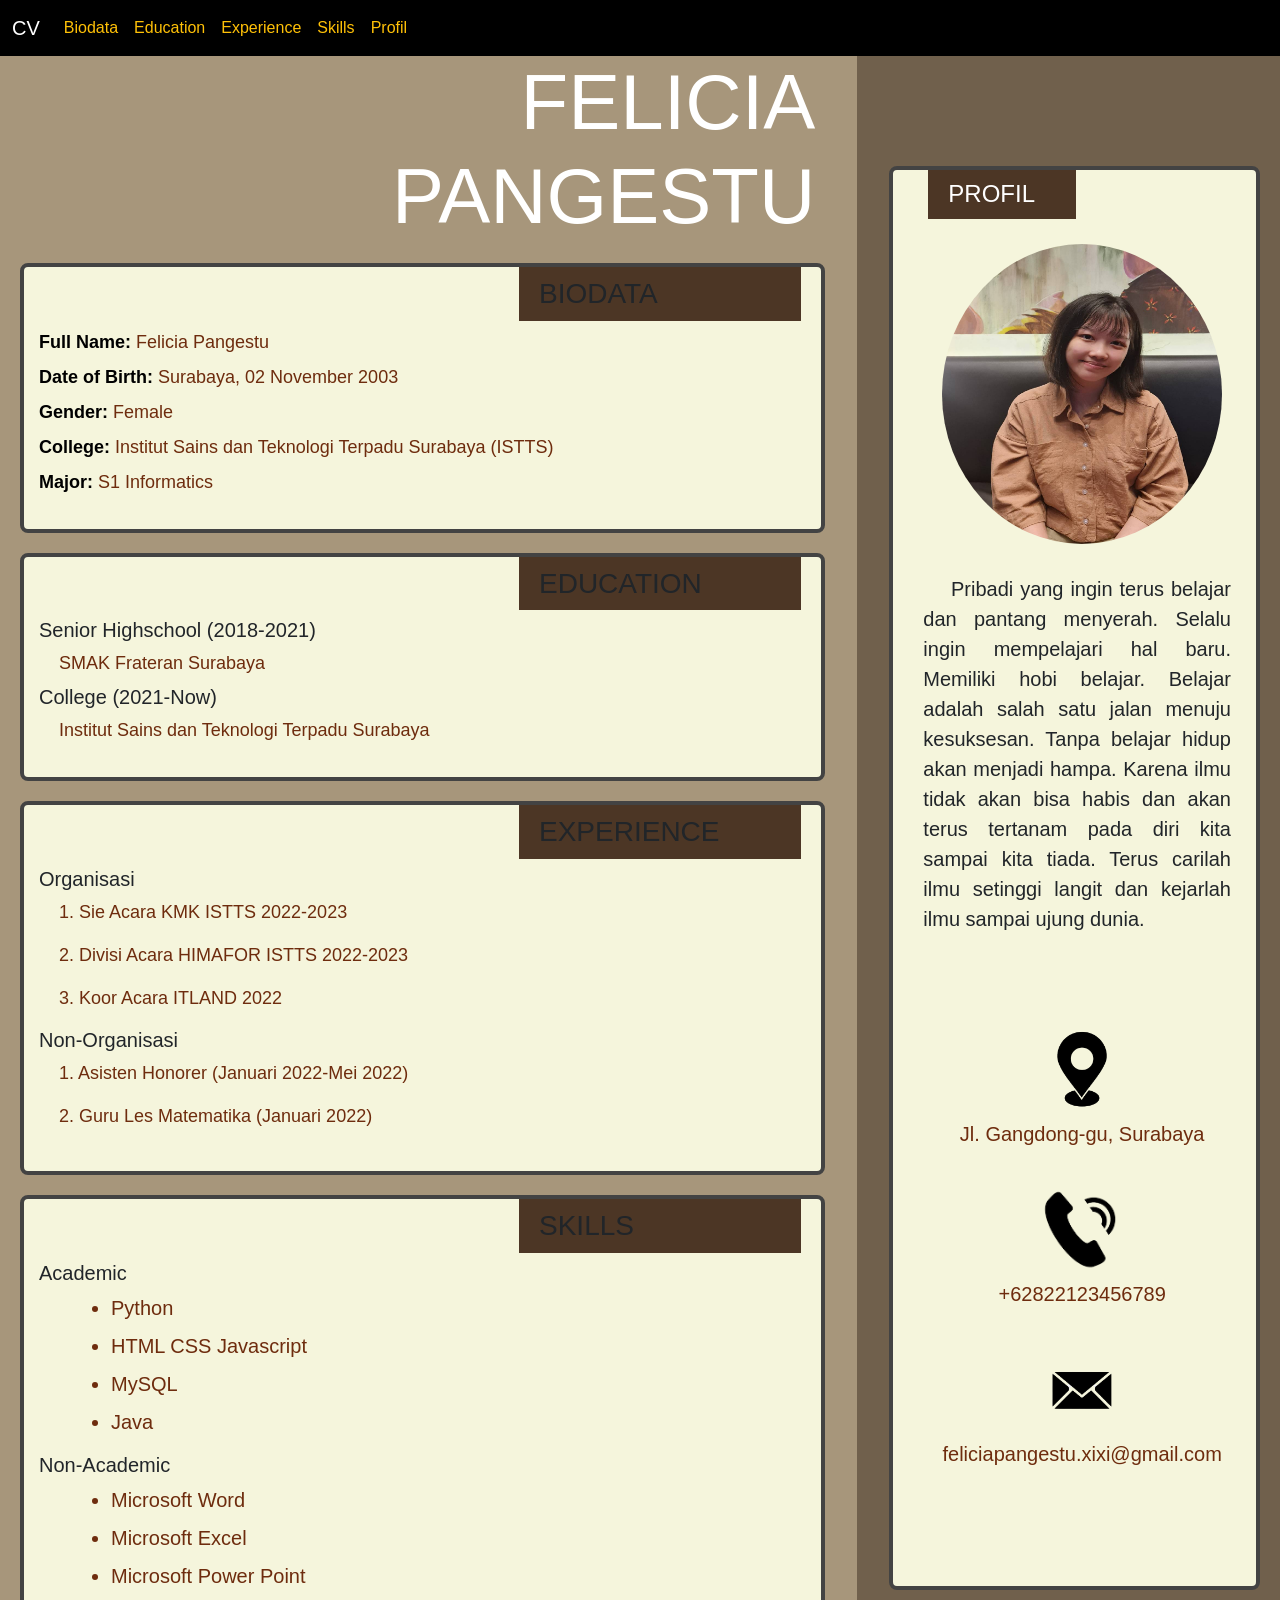
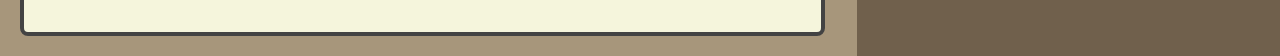
<file: index.html>
<!DOCTYPE html>
<html lang="en">
<head>
    <meta charset="UTF-8">
    <meta http-equiv="X-UA-Compatible" content="IE=edge">
    <meta name="viewport" content="width=device-width, initial-scale=1.0">
    <title>CV 221116953</title>
    <link rel="stylesheet" href="assets/style/style.css">
    <link href="https://cdn.jsdelivr.net/npm/bootstrap@5.1.3/dist/css/bootstrap.min.css" rel="stylesheet" integrity="sha384-1BmE4kWBq78iYhFldvKuhfTAU6auU8tT94WrHftjDbrCEXSU1oBoqyl2QvZ6jIW3" crossorigin="anonymous">
</head>
<body>
    <nav class="navbar navbar-dark navbar-expand-lg bg-black">
        <div class="container-fluid">
          <a class="navbar-brand text-white" href="#start">CV</a>
          <button class="navbar-toggler border-white bg-black" type="button" data-bs-toggle="collapse" data-bs-target="#navbarNavAltMarkup" aria-controls="navbarNavAltMarkup" aria-expanded="false" aria-label="Toggle navigation">
            <span class="navbar-toggler-icon bg-black"></span>
          </button>
          <div class="collapse navbar-collapse" id="navbarNavAltMarkup">
            <div class="navbar-nav">
              <a class="nav-link text-warning" href="#biodata"> Biodata</a>
              <a class="nav-link text-warning" href="#education">Education</a>
              <a class="nav-link text-warning" href="#experience">Experience</a>
              <a class="nav-link text-warning" href="#skill">Skills</a>
              <a class="nav-link text-warning" href="#profil">Profil</a>
            </div>
          </div>
        </div>
    </nav>
        
    <div class="row">
        <div class="col-xl-8 col-12 content1 container-fluid" id="start">
            <h1>FELICIA PANGESTU</h1>
            <img class="mi" src="assets/img/221116953 - Felicia Pangestu.jpg" alt="Felicia">
            <div class="biodata kotak">
                <h3>BIODATA</h3> 
                <div id="bio" class="bio">
                    <p> <span class="spen">Full Name:</span>  Felicia Pangestu</p>
                    <p> <span class="spen">Date of Birth:</span> Surabaya, 02 November 2003</p>
                    <p> <span class="spen">Gender:</span>  Female</p>
                    <p> <span class="spen">College: </span> Institut Sains dan Teknologi Terpadu Surabaya (ISTTS)</p>
                    <p> <span class="spen">Major: </span> S1 Informatics</p>
                </div>
            </div>
            <div id="education" class="education kotak">
                <h3>EDUCATION</h3>
                <h5>Senior Highschool (2018-2021)</h5>
                <p>SMAK Frateran Surabaya</p>
                <h5>College (2021-Now)</h5>
                <p>Institut Sains dan Teknologi Terpadu Surabaya</p>
            </div>
            <div id="experience" class="experience kotak">
                <h3>EXPERIENCE</h3>
                <h5>Organisasi</h5>
                <p>1. Sie Acara KMK ISTTS 2022-2023</p>
                <p>2. Divisi Acara HIMAFOR ISTTS 2022-2023</p>
                <p>3. Koor Acara ITLAND 2022</p>
                <h5>Non-Organisasi</h5>
                <p>1. Asisten Honorer (Januari 2022-Mei 2022)</p>
                <p>2. Guru Les Matematika (Januari 2022)</p>
            </div>
            <div id="skill" class="skill kotak">
                <h3>SKILLS</h3>
                <h5>Academic</h5>
                <ul>
                    <li>Python</li>
                    <li>HTML CSS Javascript</li>
                    <li>MySQL</li>
                    <li>Java</li>
                </ul>
                <h5>Non-Academic</h5>
                <ul>
                    <li>Microsoft Word</li>
                    <li>Microsoft Excel</li>
                    <li>Microsoft Power Point</li>
                </ul>
            </div>
        </div>
        <div class="col-xl-4 col-12 content2 container-fluid">
            <div id="profil" class="profil kotak2">
                <h3 class="prof">PROFIL</h3>
                <img class="me" src="assets/img/221116953 - Felicia Pangestu.jpg" alt="Felicia">
                <p class="kiri"> &nbsp; &nbsp; Pribadi yang ingin terus belajar dan pantang menyerah. Selalu ingin mempelajari hal baru. Memiliki hobi belajar. Belajar adalah salah satu jalan menuju kesuksesan. Tanpa belajar hidup akan menjadi hampa. Karena ilmu tidak akan bisa habis dan akan terus tertanam pada diri kita sampai kita tiada. Terus carilah ilmu setinggi langit dan kejarlah ilmu sampai ujung dunia.</p>
                
                <br> <br>
                <div class="simbol">
                    <img src="assets/img/logo-location.png" alt="">
                    <p>Jl. Gangdong-gu, Surabaya</p>
                    <img src="assets/img/call.png" alt="">
                    <p>+62822123456789</p>
                    <img src="assets/img/email.png" alt="">
                    <p>feliciapangestu.xixi@gmail.com</p>
                </div>
            </div>
        </div>
    </div>
        

    <script src="https://cdn.jsdelivr.net/npm/bootstrap@5.1.3/dist/js/bootstrap.bundle.min.js" integrity="sha384-ka7Sk0Gln4gmtz2MlQnikT1wXgYsOg+OMhuP+IlRH9sENBO0LRn5q+8nbTov4+1p" crossorigin="anonymous"></script>
</body>
</html>
</file>
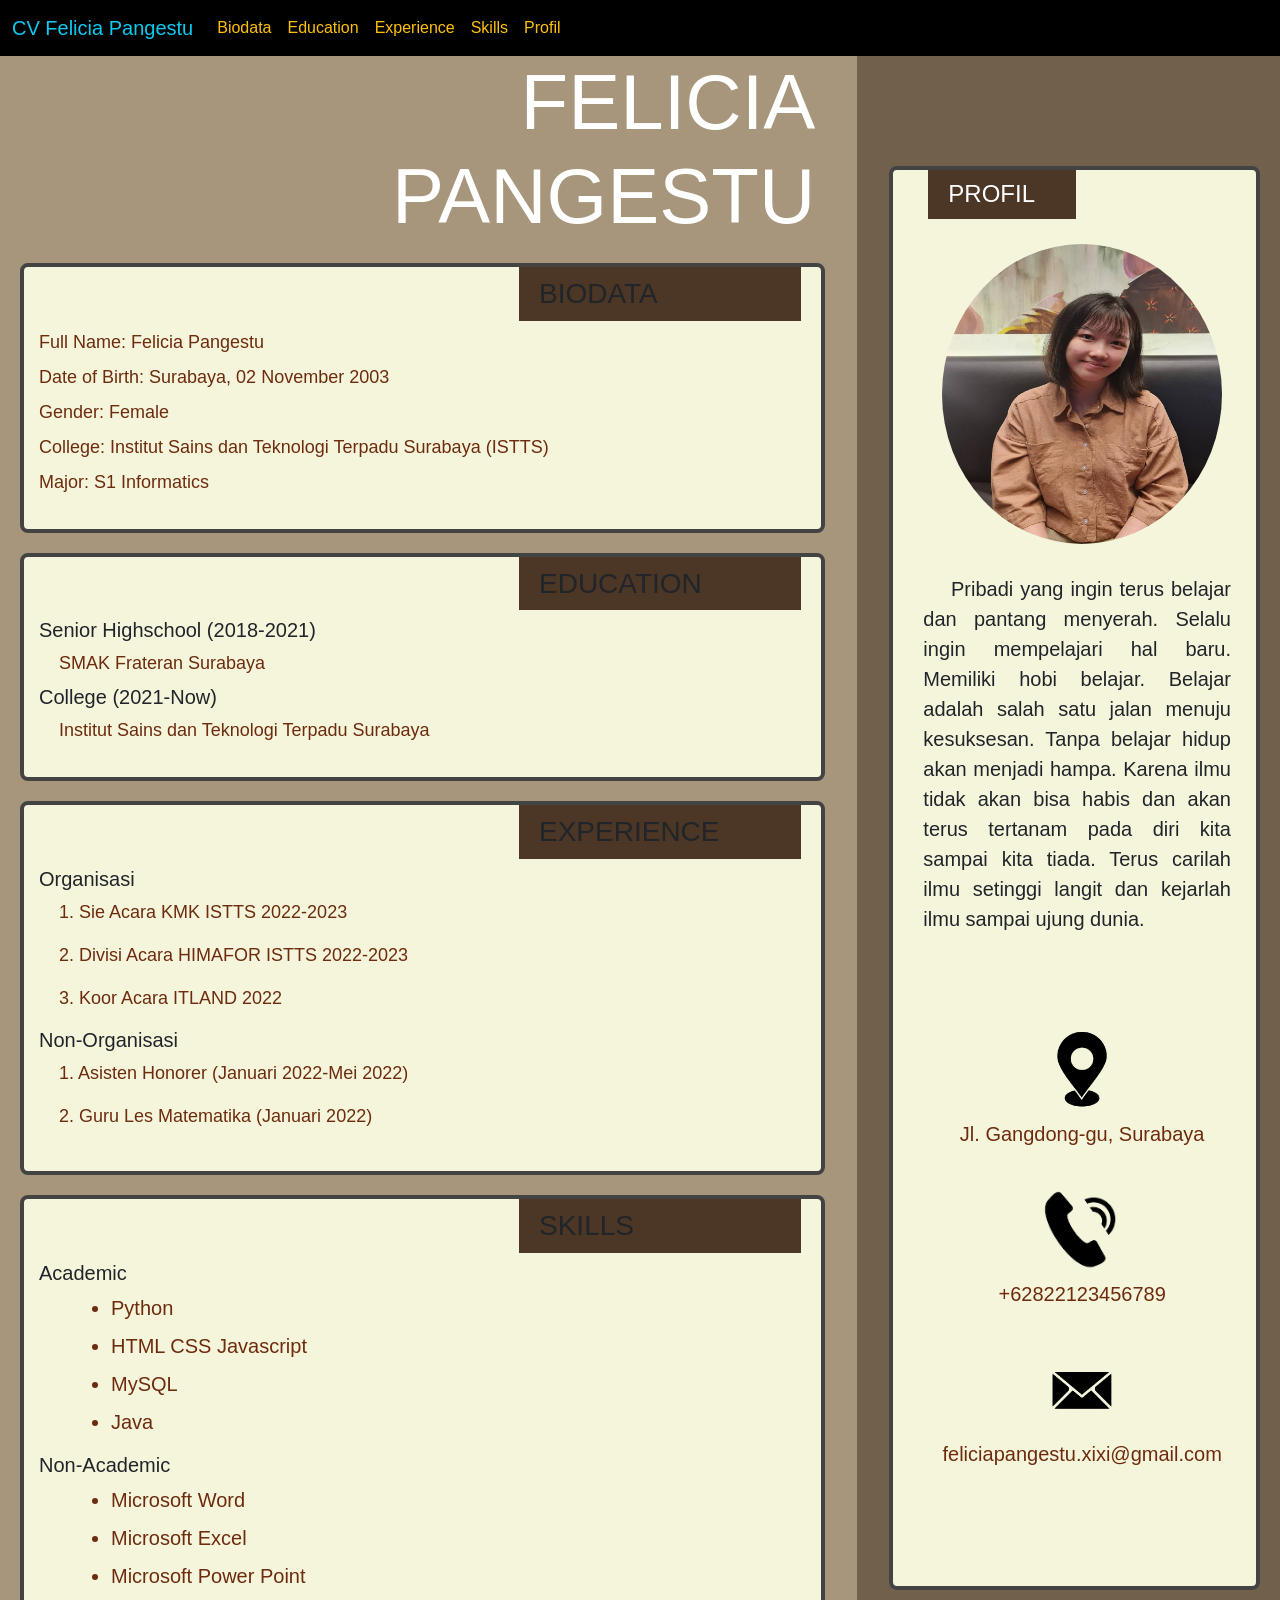
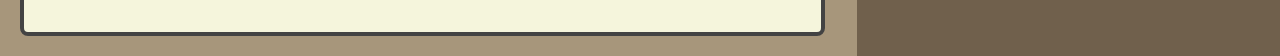
<file: cv.html>
<!DOCTYPE html>
<html lang="en">
<head>
    <meta charset="UTF-8">
    <meta http-equiv="X-UA-Compatible" content="IE=edge">
    <meta name="viewport" content="width=device-width, initial-scale=1.0">
    <title>CV 221116953</title>
    <link rel="stylesheet" href="assets/style/style.css">
    <link href="https://cdn.jsdelivr.net/npm/bootstrap@5.1.3/dist/css/bootstrap.min.css" rel="stylesheet" integrity="sha384-1BmE4kWBq78iYhFldvKuhfTAU6auU8tT94WrHftjDbrCEXSU1oBoqyl2QvZ6jIW3" crossorigin="anonymous">
</head>
<body>
    <nav class="navbar navbar-expand-lg bg-black">
        <div class="container-fluid">
          <a class="navbar-brand text-info" href="#start">CV Felicia Pangestu</a>
          <button class="navbar-toggler" type="button" data-bs-toggle="collapse" data-bs-target="#navbarNavAltMarkup" aria-controls="navbarNavAltMarkup" aria-expanded="false" aria-label="Toggle navigation">
            <span class="navbar-toggler-icon"></span>
          </button>
          <div class="collapse navbar-collapse" id="navbarNavAltMarkup">
            <div class="navbar-nav">
              <a class="nav-link text-warning" href="#biodata"> Biodata</a>
              <a class="nav-link text-warning" href="#education">Education</a>
              <a class="nav-link text-warning" href="#experience">Experience</a>
              <a class="nav-link text-warning" href="#skill">Skills</a>
              <a class="nav-link text-warning" href="#profil">Profil</a>
            </div>
          </div>
        </div>
    </nav>
        
    <div class="row">
        <div class="col-xl-8 col-12 content1 container-fluid" id="start">
            <h1>FELICIA PANGESTU</h1>
            <img class="mi" src="assets/img/221116953 - Felicia Pangestu.jpg" alt="Felicia">
            <div class="biodata kotak">
                <h3>BIODATA</h3> 
                <div id="bio" class="bio">
                    <p> <span>Full Name:</span>  Felicia Pangestu</p>
                    <p> <span>Date of Birth:</span> Surabaya, 02 November 2003</p>
                    <p> <span>Gender:</span>  Female</p>
                    <p> <span>College: </span> Institut Sains dan Teknologi Terpadu Surabaya (ISTTS)</p>
                    <p> <span>Major: </span> S1 Informatics</p>
                </div>
            </div>
            <div id="education" class="education kotak">
                <h3>EDUCATION</h3>
                <h5>Senior Highschool (2018-2021)</h5>
                <p>SMAK Frateran Surabaya</p>
                <h5>College (2021-Now)</h5>
                <p>Institut Sains dan Teknologi Terpadu Surabaya</p>
            </div>
            <div id="experience" class="experience kotak">
                <h3>EXPERIENCE</h3>
                <h5>Organisasi</h5>
                <p>1. Sie Acara KMK ISTTS 2022-2023</p>
                <p>2. Divisi Acara HIMAFOR ISTTS 2022-2023</p>
                <p>3. Koor Acara ITLAND 2022</p>
                <h5>Non-Organisasi</h5>
                <p>1. Asisten Honorer (Januari 2022-Mei 2022)</p>
                <p>2. Guru Les Matematika (Januari 2022)</p>
            </div>
            <div id="skill" class="skill kotak">
                <h3>SKILLS</h3>
                <h5>Academic</h5>
                <ul>
                    <li>Python</li>
                    <li>HTML CSS Javascript</li>
                    <li>MySQL</li>
                    <li>Java</li>
                </ul>
                <h5>Non-Academic</h5>
                <ul>
                    <li>Microsoft Word</li>
                    <li>Microsoft Excel</li>
                    <li>Microsoft Power Point</li>
                </ul>
            </div>
        </div>
        <div class="col-xl-4 col-12 content2 container-fluid">
            <div id="profil" class="profil kotak2">
                <h3 class="prof">PROFIL</h3>
                <img class="me" src="assets/img/221116953 - Felicia Pangestu.jpg" alt="Felicia">
                <p class="kiri"> &nbsp; &nbsp; Pribadi yang ingin terus belajar dan pantang menyerah. Selalu ingin mempelajari hal baru. Memiliki hobi belajar. Belajar adalah salah satu jalan menuju kesuksesan. Tanpa belajar hidup akan menjadi hampa. Karena ilmu tidak akan bisa habis dan akan terus tertanam pada diri kita sampai kita tiada. Terus carilah ilmu setinggi langit dan kejarlah ilmu sampai ujung dunia.</p>
                
                <br> <br>
                <div class="simbol">
                    <img src="assets/img/logo-location.png" alt="">
                    <p>Jl. Gangdong-gu, Surabaya</p>
                    <img src="assets/img/call.png" alt="">
                    <p>+62822123456789</p>
                    <img src="assets/img/email.png" alt="">
                    <p>feliciapangestu.xixi@gmail.com</p>
                </div>
            </div>
        </div>
    </div>
        

    <script src="https://cdn.jsdelivr.net/npm/bootstrap@5.1.3/dist/js/bootstrap.bundle.min.js" integrity="sha384-ka7Sk0Gln4gmtz2MlQnikT1wXgYsOg+OMhuP+IlRH9sENBO0LRn5q+8nbTov4+1p" crossorigin="anonymous"></script>
</body>
</html>
</file>
<file: assets/style/style.css>
*{
    box-sizing: border-box;
    margin: 0;
    padding: 0;
    font-family:'Lucida Sans', 'Lucida Sans Regular', 'Lucida Grande', 'Lucida Sans Unicode', Geneva, Verdana, sans-serif;
}

body{
    overflow-x: hidden;
}

.container{
    width: 100%;
}

.content1{
    width: 60%;
    float: left;
    background-color: #a7967b;
}

.content1 > h1{
    font-size: 78px;
    text-align: right;
    margin-right: 30px;
    margin-left: 130px;
    color: white;
   
}

.content1 > div{
    margin: 20px;
}

.content2{
    width: 40%;
    float: right;
    background-color: #70604c;
}

h3{
    background-color: #4c3625;
    margin: 0px 20px 10px 480px;
    padding: 10px 0px 10px 20px;
    font-size: 24px;
    color: white;
}

.kotak{
    border: 4px solid rgb(67, 67, 67);
    border-radius: 8px;
    padding-bottom: 25px;
    padding-left: 15px;
    font-size: 20px;
    background-color: beige;
}

.bio > p{
    color: #6e2c0e;
    font-size: 18px;
    margin-bottom: 8px;
    background-color: beige;
}

h5{
    color: black;
    font-size: 20px;
    background-color: beige;
}

.education > p{
    font-size: 18px;
    margin-bottom: 8px;
    padding-left: 20px;
    background-color: beige;
    color: #6e2c0e;
}

.experience > p {
    margin-top: 8px;
    font-size: 18px;
    padding-left: 20px;
    color: #6e2c0e;
}

.profil{
    margin-top: 100px;
}

.skill > ul > li{
    margin-left: 40px;
    margin-bottom: 8px;
    color: #6e2c0e;
}

.kotak2{
    border: 4px solid rgb(67, 67, 67);
    border-radius: 8px;
    padding-bottom: 102px;
    padding-left: 15px;
    font-size: 20px;
    margin: 110px 20px 20px 20px;
    background-color: beige;
}

.mi{
    display: none;
}

.prof{
    background-color: #4c3625;
    margin: 0px 180px 25px 20px;
    padding: 10px 0px 10px 20px;
    font-size: 24px;
    color: white;
}

.spen{
    color: rgb(0,0,0);
    font-weight: bold;
}

.me{
    border-radius: 50%;
    width: 280px;
    height: 300px;
    display: block;
    margin: 0px auto;
    text-align: center;
    margin-top: 15px;
}

.kiri{
    text-align: justify;
    font-size: 20px;
    margin: 30px 25px 10px 15px;
}

.simbol{
    text-align: center;
}

.simbol > img{
    width: 100px;
    height: 100px;
    margin-top: 15px;
}

.simbol > p{
    margin-bottom: 15px;
    color: #6e2c0e;
}

@media screen and (max-width:1248px){
    h3{
        margin: 0px 300px 10px 20px;
    }
}

@media screen and (max-width:940px){
    /* .content1, .content2{
        width: 100%;
    } */
    h3{
        margin-top: -5px;
    }

    .content2{
        background-color: #a7967b;
    }

    .kotak2{
        margin: 10px 20px 20px 20px;
    }

    .content1 > h1{
        text-align: left;
        margin-left: 20px;
    }

    .me{
        display: none;
    }

    .mi{
        display: block;
        border-radius: 40%;
        width: 160px;
        height: 180px;
        margin-left: 20px;
        float: right;
    }
    
}
</file>
